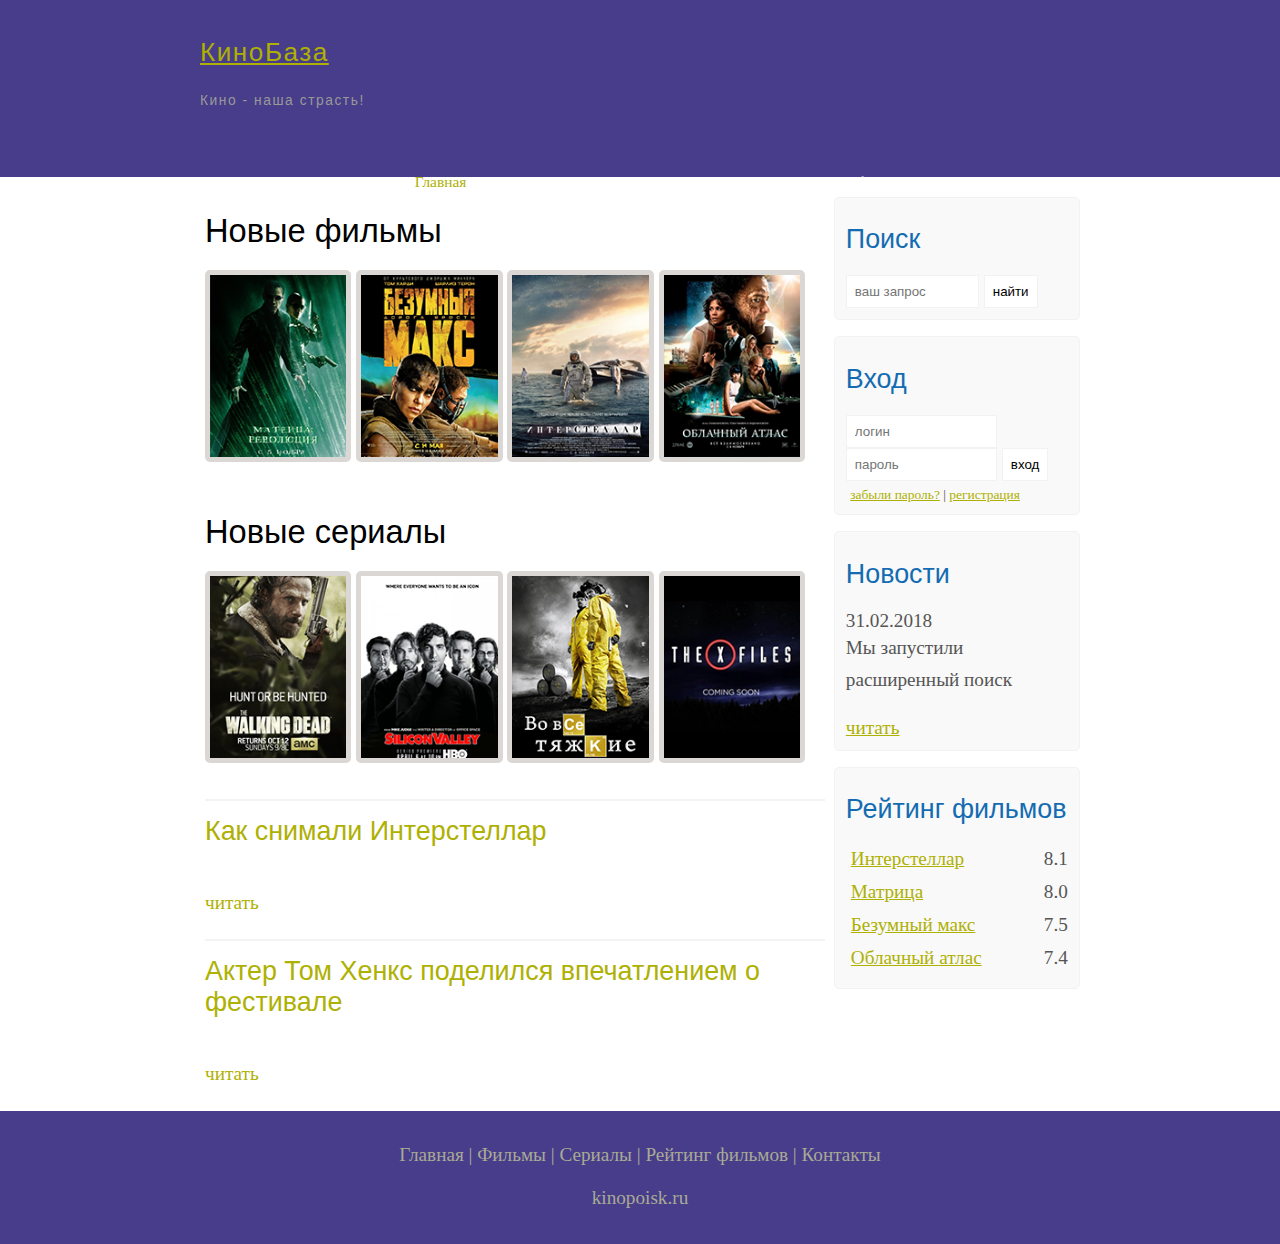
<file: index.html>
<!DOCTYPE html>
<html lang="en">
<head>
    <meta charset="UTF-8">
    <title>Главная страница</title>
    <meta name="description" content="КиноБаза - это портал о кино" />
    <meta name="keywords" content="фильмы, фильмы онлайн, hd" />
    <link rel="stylesheet" href="style/style.css">
    <link rel="shortcut icon" href="images/breakingbad.png" type="image/x-icon">
</head>
<body>

    <mai>
       
        <div class="header">
            <div class="logo">
                <div class="logo_text">
                    <h1><a href="index.html">КиноБаза</a></h1>
                    <h2>Кино - наша страсть!</h2>
                </div>
            </div>
           
            <div class="menubar">
               
                <ul class="menu">
                    <li class="selected"><a href="index.html">Главная</a></li>  
                    <li><a href="films.html">Фильмы</a></li>
                    <li><a href="#">Сериалы</a></li>
                    <li><a href="rating.html">Рейтинг фильмов</a></li>
                    <li><a href="contact.html">Контакты</a></li>
                </ul>

            </div>

        </div>

           
        <div class="site_content">
           
            <aside class="sidebar_container">
               
                <div class="sidebar">
                    <h2>Поиск</h2>
                    <form method="post" action="#" id="search_form" >
                        <input type="search" name="search_field" placeholder="ваш запрос" />
                        <input type="submit" class="btn" value="найти" />
                    </form>
                </div>

                <div class="sidebar">
                    <h2>Вход</h2>
                    <form method="post" action="#" id="login">
                       
                        <input type="text" name="login_field" placeholder="логин" />
                        <input type="password" name="password_field" placeholder="пароль" />
                        <input type="submit" class="btn" value="вход" />
                        <div class="lables_passreg_text">
                            <span><a href="#">забыли пароль?</a></span> | <span><a href="#">регистрация</a></span>
                        </div>

                    </form>
                </div>

                <div class="sidebar">
                    <h2>Новости</h2>
                    <span>31.02.2018</span>
                    <p>Мы запустили расширенный поиск</p>
                    <a href="#">читать</a>
                </div>

                <div class="sidebar">
                    <h2>Рейтинг фильмов</h2>
                    <ul>
                        <li><a href="show.html">Интерстеллар</a><span class="rating_sidebar">8.1</span></li>
                        <li><a href="#">Матрица</a><span class="rating_sidebar">8.0</span></li>
                        <li><a href="#">Безумный макс</a><span class="rating_sidebar">7.5</span></li>
                        <li><a href="#">Облачный атлас</a><span class="rating_sidebar">7.4</span></li>
                    </ul>
                </div>

            </aside>

            <div class="content">
               
                <h1>Новые фильмы</h1>

                <div class="films_block">
                   
                    <a href="#"><img src="images/matrix.png"></a>
                    <a href="#"><img src="images/max.png"></a>
                    <a href="show.html"><img src="images/inter.png"></a>
                    <a href="#"><img src="images/cloud.png"></a>

                </div>

                <h1>Новые сериалы</h1>

                <div class="films_block">
                   
                    <a href="#"><img src="images/dead.png"></a>
                    <a href="#"><img src="images/silicon.png"></a>
                    <a href="#"><img src="images/breakingbad.png"></a>
                    <a href="#"><img src="images/xfiles.png"></a>

                </div>


                <div class="posts">
                   
                    <hr>
                    <h2> <a href="#">Как снимали Интерстеллар</a> </h2>
                    <div class="posts_content">
                        <p>
                            45 лет исполнилось Кристоферу Нолану — одному из самых успешных режиссеров нашего времени, чьи работы одинаково любимы как взыскательными критиками, так и простыми зрителями. Фильмом изначально занималась студия Paramount. Когда Кристофер Нолан занял место режиссера, студия Warner Bros., которая выпускала его последние фильмы, добилась участия в проекте.
                        </p>
                    </div>

                    <p><a href="#">читать</a></p>

                    <hr>
                    <h2><a href="#">Актер Том Хенкс поделился впечатлением о фестивале</a></h2>
                    <div class="posts_content">
                      <p>16 февраля в Лондоне состоялась 67-я церемония вручения наград Британской киноакадемии. Леонардо ДиКаприо, Брэд Питт, Анджелина Джоли, Кейт Бланшетт, Хелен Миррен, Эми Адамс, Кристиан Бэйл, Альфонсо Куарон и другие гости и победители премии — в нашем репортаже.</p>
                    </div>
                    <p><a href="#">читать</a></p>

                </div>


            </div>

        </div> 


    <div class="footer">
        <p>
            <a href="index.html">Главная</a> |
            <a href="films.html">Фильмы</a> |
            <a href="#">Сериалы</a> |
            <a href="rating.html">Рейтинг фильмов</a> |
            <a href="contact.html">Контакты</a>
        </p>
        <p>kinopoisk.ru</p>
    </div>

    </mai>
   
</body>
</html>
</file>
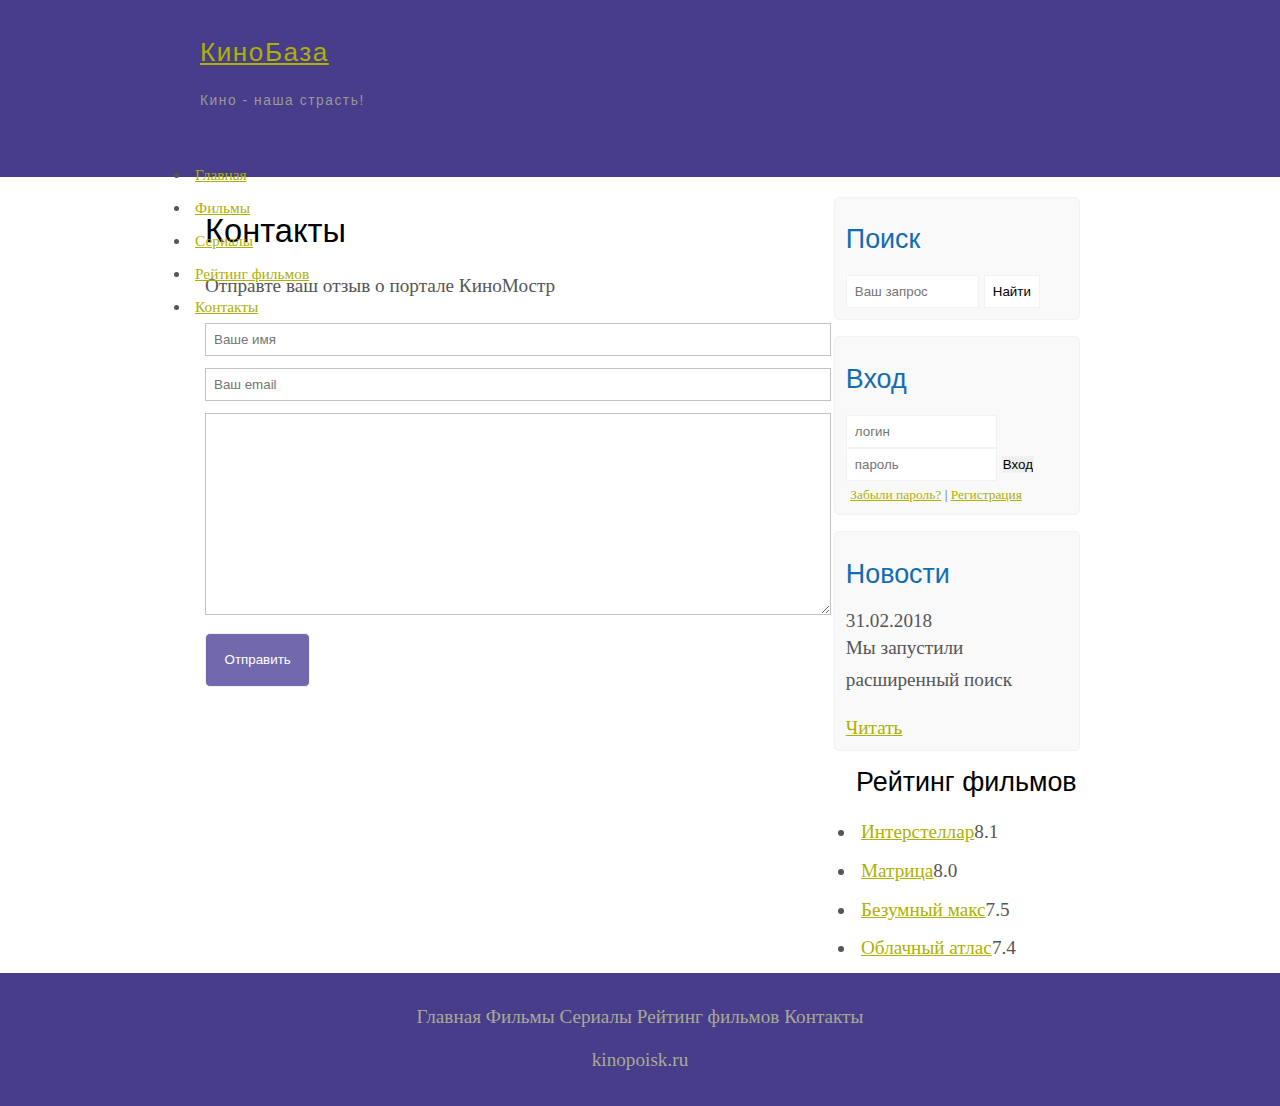
<file: contact.html>
<!DOCTYPE html>
<html lang="en">
<head>
    <meta charset="UTF-8">
    <title>Контакты</title>
    <meta name="discription" content="Кинобаза - это портал о кино">
    <meta name="keywords" content="фильмы, фильмы онлайн, hd">
    <link rel="stylesheet" href="style/style.css">
</head>
<body>
    
    <div class="main">

        <div class="header">
            <div class="logo">
                <div class="logo_text">
                    <h1><a href="/index.html">КиноБаза</a></h1>
                    <h2>Кино - наша страсть!</h2>
                </div>
            </div>

            <div class="menubar">

                <ul>
                    <li><a href="index.html">Главная</a></li>
                    <li><a href="films.html">Фильмы</a></li>
                    <li><a href="#">Сериалы</a></li>
                    <li><a href="rating.html">Рейтинг фильмов</a></li>
                    <li class="selected"><a href="contact.html">Контакты</a></li>
                </ul>
            </div>

        </div>

        <div class="site_content">

            <div class="sidebar_container">
                
                <div class="sidebar">
                    <h2>Поиск</h2>
                    <form action="post" action="#" id="search_form">
                        <input type="search" name="search_field" placeholder="Ваш запрос">
                        <input type="submit" class="btn" value="Найти">
                    </form>
                </div>

                <div class="sidebar">
                    <h2>Вход</h2>
                    <form method="post" action="#" id="login">

                        <input type="text" name="login_field" placeholder="логин">
                        <input type="password" name="password_field" placeholder="пароль">
                        <input type="submit" name="btn" value="Вход">
                        <div class="lables_passreg_text">
                            <span><a href="#">Забыли пароль?</a></span> | <span><a href="#">Регистрация</a></span>
                        </div>

                    </form>
                </div>

                <div class="sidebar">
                    <h2>Новости</h2>
                    <span>31.02.2018</span>
                    <p>Мы запустили расширенный поиск</p>
                    <a href="#">Читать</a>
                </div>
                <div class="siderbar">
                    <h2>Рейтинг фильмов</h2>
                    <ul>
                        <li><a href="show.html">Интерстеллар</a><span calss="rating_sidebar">8.1</span></li>
                        <li><a href="#">Матрица</a><span class="rating_sidebar">8.0</span></li>
                        <li><a href="#">Безумный макс</a><span calss="rating_sidebar">7.5</span></li>
                        <li><a href="#">Облачный атлас</a><span calss="rating_sidebar">7.4</span></li>
                    </ul>
                </div>

            </div>
            
            <div class="content">

                <h1>Контакты</h1>
                <p>Отправте ваш отзыв о портале КиноМостр</p>

                <div class="send send_conntact">
                    <form action="#" method="post" id="contact">
                        <input type="text" name="review_name" placeholder = "Ваше имя">
                        <input type="text"  name="review_name" placeholder = "Ваш email">
                        <textarea name="review_text"></textarea>
                        <input type="submit" class="btn" value="Отправить">
                    </form>
                </div>

            </div>

        </div>
        
    <div class="footer">
        <div>
            <p>
                <a href="index.html">Главная</a>
                <a href="films.html">Фильмы</a>
                <a href="#">Сериалы</a>
                <a href="rating.html">Рейтинг фильмов</a>
                <a href="contact.html">Контакты</a>
            </p>
            <p>kinopoisk.ru</p>
            
        </div>
    </div>
        
    </div>

</body>
</html>
</file>
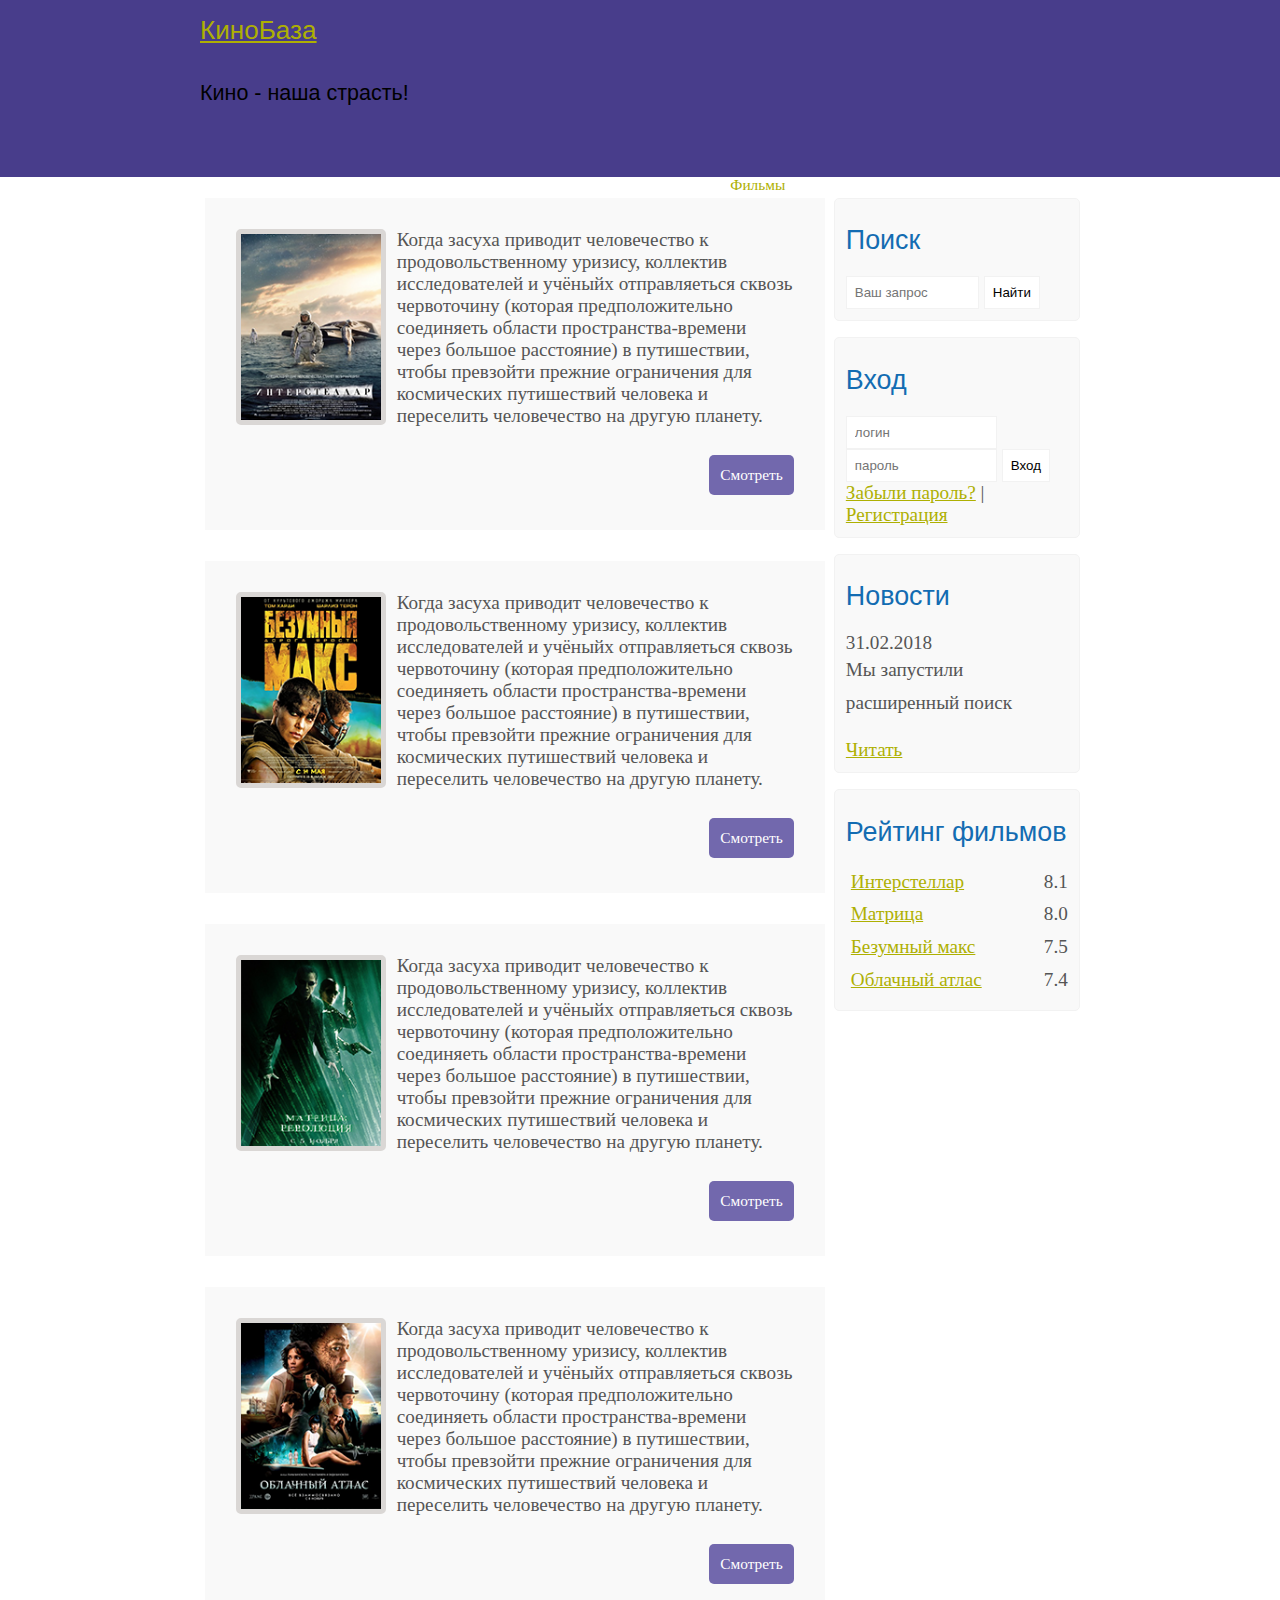
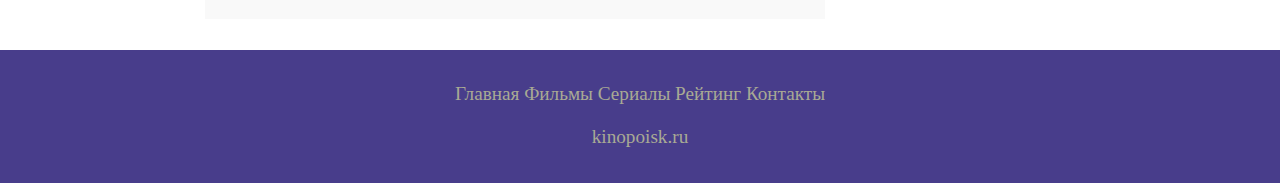
<file: films.html>
<!DOCTYPE html>
<html lang="en">
<head>
    <meta charset="UTF-8">
    <title>Контакты</title>
    <meta name="discription" content="Кинобаза - это портал о кино">
    <meta name="keywords" content="фильмы, фильмы онлайн, hd">
    <link rel="stylesheet" href="style/style.css">
</head>
<body>
    
    <div class="main">

        <div class="header">
            <div class="logo">
                <div class="lofo_text">
                    <h1><a href="index.html">КиноБаза</a></h1>
                    <h2>Кино - наша страсть!</h2>
                </div>
            </div>

            <div class="manubar">
                
                <ul class="menu">
                    <li><a href="index.html">Главная</a></li>
                    <li class="selected"><a href="films.html">Фильмы</a></li>
                    <li><a href="#">Сериалы</a></li>
                    <li><a href="rating.html">Рейтинг фильмов</a></li>
                    <li><a href="contact.html">Контакты</a></li>
                </ul>

            </div>

        </div>

        <div class="site_content">

            <div class="sidebar_container">
        
                <div class="sidebar">
                    <h2>Поиск</h2>
                    <form method="post" action="#" id="search_form">
                        <input type="search" name="login_field" placeholder="Ваш запрос">
                        <input type="submit" class="btn" value="Найти">
                    </form>
                </div>
        
                <div class="sidebar">
                    <h2>Вход</h2>
                    <form method="post" action="#" id="lo0gin">
                        <input type="text" name="login_field" placeholder="логин">
                        <input type="password" name="password_field" placeholder="пароль">
                        <input type="submit" class="btn" value="Вход">
                        <div>
                            <span><a href="#">Забыли пароль?</a></span> | <span><a href="#">Регистрация</a></span>
                        </div> 
        
                    </form>
                </div>
                    
                <div class="sidebar">
                    <h2>Новости</h2>
                    <span>31.02.2018</span>
                    <p>Мы запустили расширенный поиск</p>
                    <a href="#">Читать</a>
                </div>
        
                <div class="sidebar">
                    <h2>Рейтинг фильмов</h2>
                    <ul>
                        <li><a href="show.html">Интерстеллар</a><span class="rating_sidebar">8.1</span></li>
                        <li><a href="#">Матрица</a><span class="rating_sidebar">8.0</span></li>
                        <li><a href="#">Безумный макс</a><span class="rating_sidebar">7.5</span></li>
                        <li><a href="#">Облачный атлас</a><span class="rating_sidebar">7.4</span></li>
                    </ul>
                </div>
                    
            </div>

            <div class="content">

                <div class="info_film">
                    <img src="./images/inter.png">
                    Когда засуха приводит человечество к продовольственному уризису, коллектив 
                    исследователей и учёныйх отправляеться сквозь червоточину (которая 
                    предположительно соединяеть области пространства-времени через большое
                    расстояние) в путишествии, чтобы превзойти прежние ограничения для
                    космических путишествий человека и переселить человечество на другую планету.
                    <div class="button"><a href="show.html">Смотреть</a></div>
                </div>

                <div class="info_film">
                    <img src="./images/max.png">
                    Когда засуха приводит человечество к продовольственному уризису, коллектив 
                    исследователей и учёныйх отправляеться сквозь червоточину (которая 
                    предположительно соединяеть области пространства-времени через большое
                    расстояние) в путишествии, чтобы превзойти прежние ограничения для
                    космических путишествий человека и переселить человечество на другую планету.
                    <div class="button"><a href="#">Смотреть</a></div>
                </div>

                <div class="info_film">
                    <img src="./images/matrix.png">
                    Когда засуха приводит человечество к продовольственному уризису, коллектив 
                    исследователей и учёныйх отправляеться сквозь червоточину (которая 
                    предположительно соединяеть области пространства-времени через большое
                    расстояние) в путишествии, чтобы превзойти прежние ограничения для
                    космических путишествий человека и переселить человечество на другую планету.
                     <div class="button"><a href="#">Смотреть</a></div>
                </div>

                <div class="info_film">
                    <img src="./images/cloud.png">
                    Когда засуха приводит человечество к продовольственному уризису, коллектив 
                    исследователей и учёныйх отправляеться сквозь червоточину (которая 
                    предположительно соединяеть области пространства-времени через большое
                    расстояние) в путишествии, чтобы превзойти прежние ограничения для
                    космических путишествий человека и переселить человечество на другую планету.
                    <div class="button"><a href="#">Смотреть</a></div>
                </div>

             </div>
                
        </div>

    <div class="footer">
        <p><a href="index.html">Главная</a>
            <a href="films.html">Фильмы</a>
            <a href="#">Сериалы</a>
            <a href="rating.html">Рейтинг</a>
            <a href="contact.html">Контакты</a>
        </p>
        <p>kinopoisk.ru</p>
    <div>

    </div>    
</body>
</html>
</file>
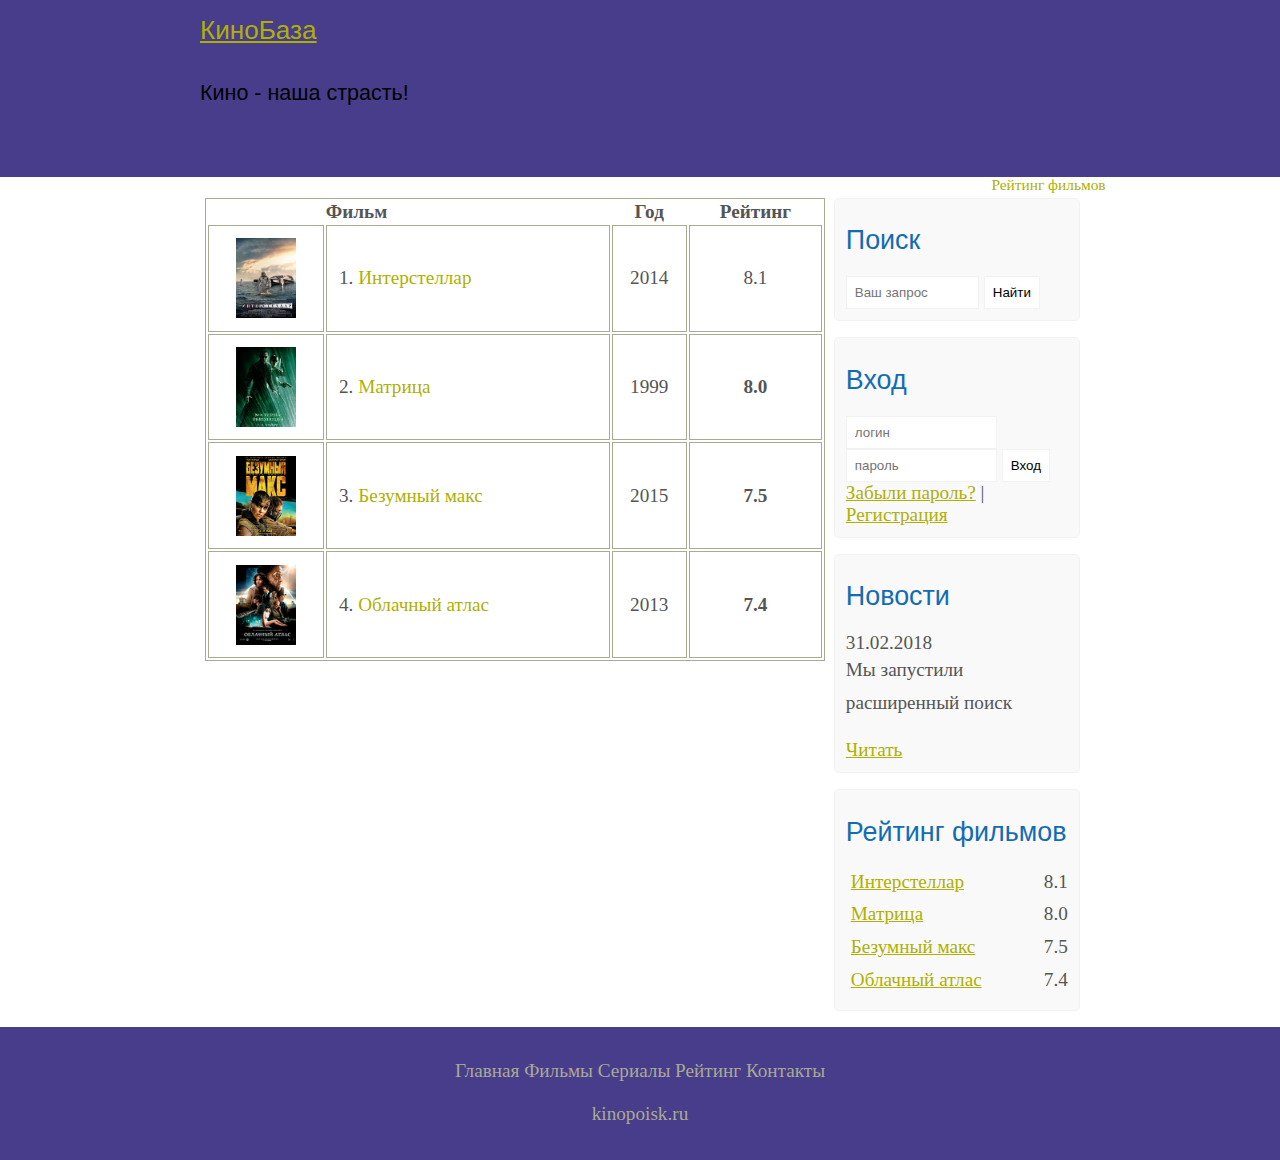
<file: rating.html>
<!DOCTYPE html>
<html lang="en">
<head>
    <meta charset="UTF-8">
    <title>Контакты</title>
    <meta name="discription" content="Кинобаза - это портал о кино">
    <meta name="keywords" content="фильмы, фильмы онлайн, hd">
    <link rel="stylesheet" href="style/style.css">
</head>
<body>
    
    <div class="main">

        <div class="header">
            <div class="logo">
                <div class="lofo_text">
                    <h1><a href="index.html">КиноБаза</a></h1>
                    <h2>Кино - наша страсть!</h2>
                </div>
            </div>

            <div class="manubar">
                
                <ul class="menu">
                    <li><a href="index.html">Главная</a></li>
                    <li><a href="films.html">Фильмы</a></li>
                    <li><a href="#">Сериалы</a></li>
                    <li class="selected"><a href="rating.html">Рейтинг фильмов</a></li>
                    <li><a href="contact.html">Контакты</a></li>
                </ul>

            </div>

        </div>

        <div class="site_content">

            <div class="sidebar_container">
        
                <div class="sidebar">
                    <h2>Поиск</h2>
                    <form method="post" action="#" id="search_form">
                        <input type="search" name="login_field" placeholder="Ваш запрос">
                        <input type="submit" class="btn" value="Найти">
                    </form>
                </div>
        
                <div class="sidebar">
                    <h2>Вход</h2>
                    <form method="post" action="#" id="lo0gin">
        
                        <input type="text" name="login_field" placeholder="логин">
                        <input type="password" name="password_field" placeholder="пароль">
                        <input type="submit" class="btn" value="Вход">
                        <div>
                            <span><a href="#">Забыли пароль?</a></span> | <span><a href="#">Регистрация</a></span>
                        </div> 
        
                    </form>
                </div>
                    
                <div class="sidebar">
                    <h2>Новости</h2>
                    <span>31.02.2018</span>
                    <p>Мы запустили расширенный поиск</p>
                    <a href="#">Читать</a>
                </div>
        
                <div class="sidebar">
                    <h2>Рейтинг фильмов</h2>
                    <ul>
                        <li><a href="show.html">Интерстеллар</a><span class="rating_sidebar">8.1</span></li>
                        <li><a href="#">Матрица</a><span class="rating_sidebar">8.0</span></li>
                        <li><a href="#">Безумный макс</a><span class="rating_sidebar">7.5</span></li>
                        <li><a href="#">Облачный атлас</a><span class="rating_sidebar">7.4</span></li>
                    </ul>
                </div>
                    
            </div>

            <div class="content">

                <table>
                    <tr>
                        <th></th>
                        <th>Фильм</th>
                        <th class="center">Год</th>
                        <th class="center">Рейтинг</th>
                    </tr>
                    <tr>
                        <td class="center"><img src="./images/inter.png"></td>
                        <td>1. <a href="show.html">Интерстеллар</a></td>
                        <td class="center">2014</td>
                        <td class="center">8.1</td>
                    </tr>
                    <tr>
                        <td class="center"><img src="./images/matrix.png"></td>
                        <td>2. <a href="#">Матрица</a></td>
                        <td class="center">1999</td>
                        <td class="rating center">8.0</td>
                    </tr>
                    <tr>
                        <td class="center"><img src="./images/max.png"></td>
                        <td>3. <a href="#">Безумный макс</a></td>
                        <td class="center">2015</td>
                        <td class="rating center">7.5</td>
                    </tr>
                    <tr>
                        <td class="center"><img src="./images/cloud.png"></td>
                        <td>4. <a href="#">Облачный атлас</a></td>
                        <td class="center">2013</td>
                        <td class="rating center">7.4</td>
                    </tr>
                </table>

             </div>
                
        </div>

    <div class="footer">
        <p><a href="index.html">Главная</a>
            <a href="films.html">Фильмы</a>
            <a href="#">Сериалы</a>
            <a href="rating.html">Рейтинг</a>
            <a href="contact.html">Контакты</a>
        </p>
        <p>kinopoisk.ru</p>
    <div>

    </div>    
</body>
</html>
</file>
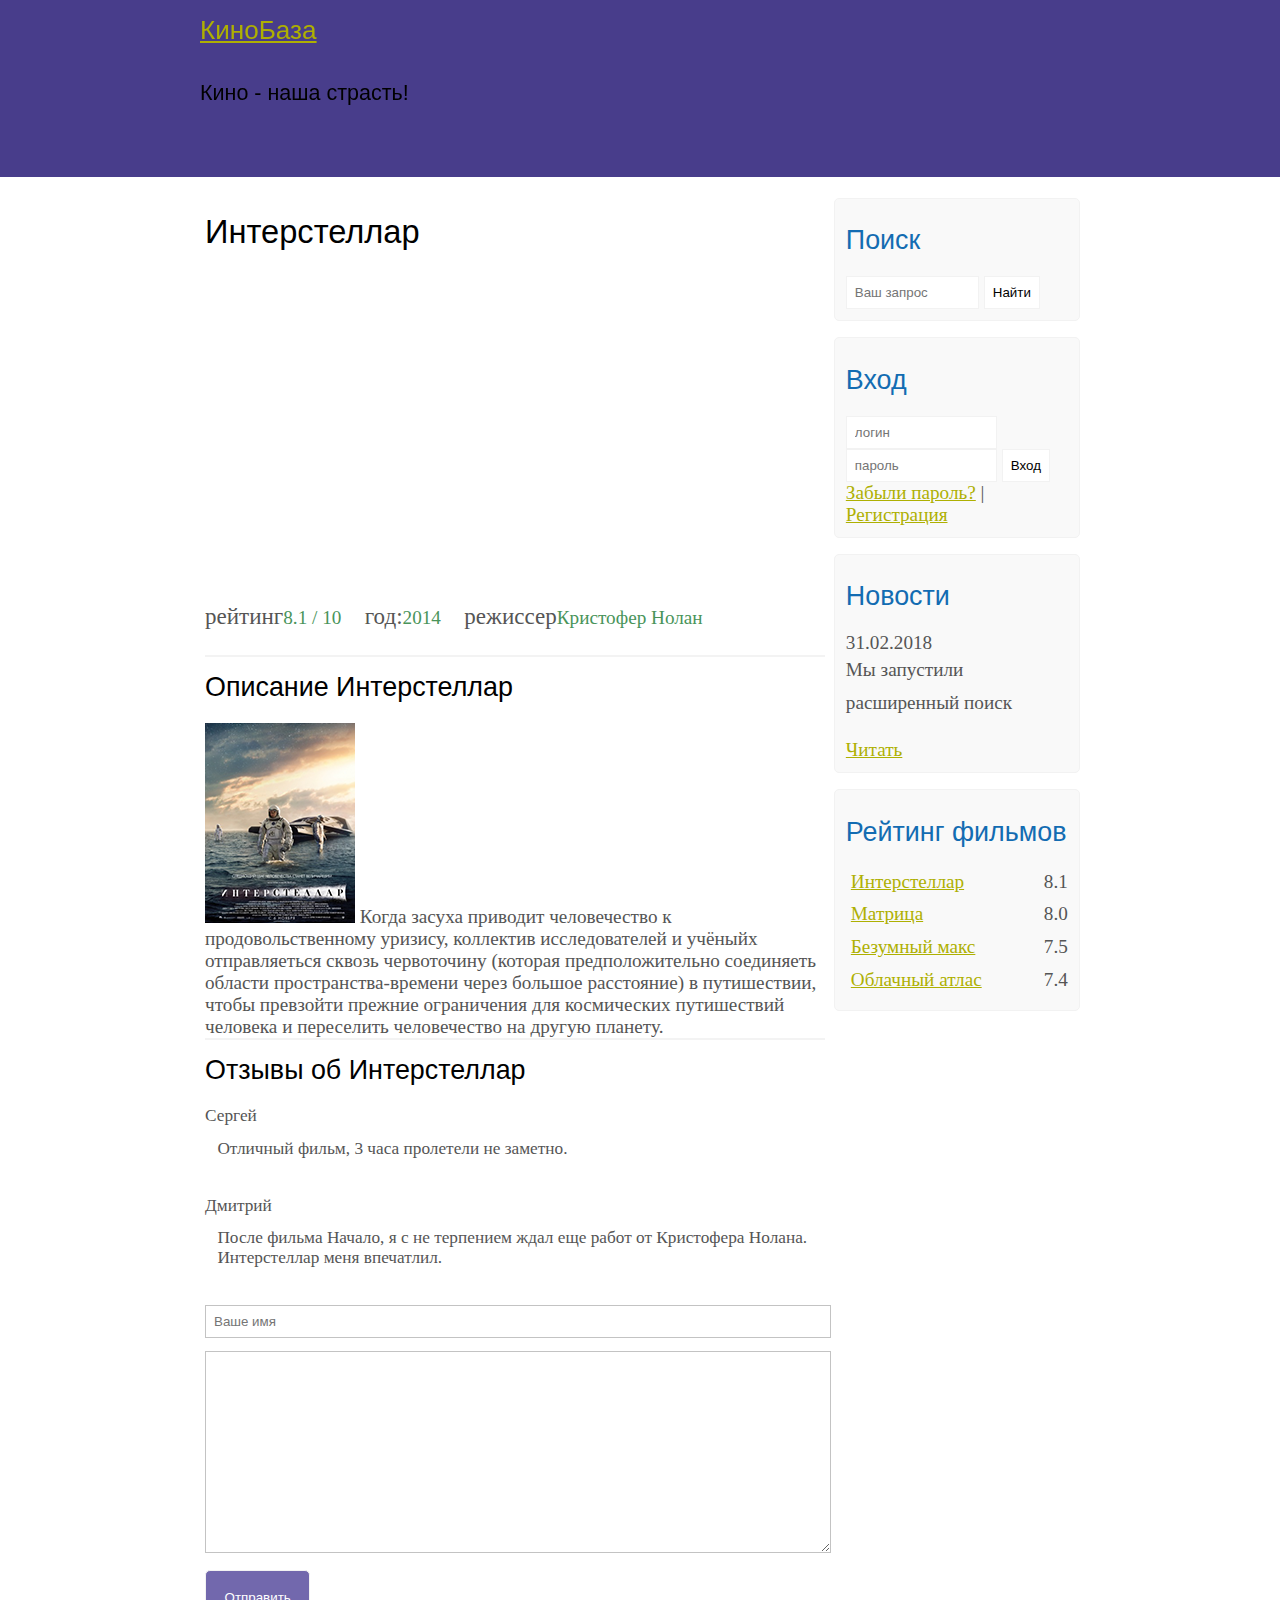
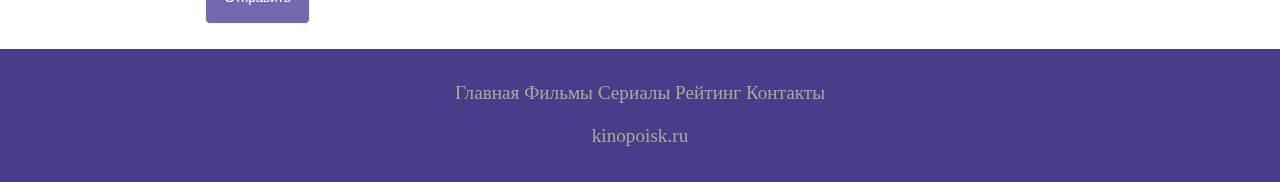
<file: show.html>
<!DOCTYPE html>
<html lang="en">
<head>
    <meta charset="UTF-8">
    <title>Контакты</title>
    <meta name="discription" content="Кинобаза - это портал о кино">
    <meta name="keywords" content="фильмы, фильмы онлайн, hd">
    <link rel="stylesheet" href="style/style.css">
</head>
<body>
    
    <div class="main">

        <div class="header">
            <div class="logo">
                <div class="lofo_text">
                    <h1><a href="index.html">КиноБаза</a></h1>
                    <h2>Кино - наша страсть!</h2>
                </div>
            </div>

            <div class="manubar">
                
                <ul class="menu">
                    <li><a href="index.html">Главная</a></li>
                    <li><a href="films.html">Фильмы</a></li>
                    <li><a href="#">Сериалы</a></li>
                    <li><a href="rating.html">Рейтинг фильмов</a></li>
                    <li><a href="contact.html">Контакты</a></li>
                </ul>

            </div>

        </div>

        <div class="site_content">

            <div class="sidebar_container">
        
                <div class="sidebar">
                    <h2>Поиск</h2>
                    <form method="post" action="#" id="search_form">
                        <input type="search" name="login_field" placeholder="Ваш запрос">
                        <input type="submit" class="btn" value="Найти">
                    </form>
                </div>
        
                <div class="sidebar">
                    <h2>Вход</h2>
                    <form method="post" action="#" id="lo0gin">
        
                        <input type="text" name="login_field" placeholder="логин">
                        <input type="password" name="password_field" placeholder="пароль">
                        <input type="submit" class="btn" value="Вход">
                        <div>
                            <span><a href="#">Забыли пароль?</a></span> | <span><a href="#">Регистрация</a></span>
                        </div> 
        
                    </form>
                </div>
                    
                <div class="sidebar">
                    <h2>Новости</h2>
                    <span>31.02.2018</span>
                    <p>Мы запустили расширенный поиск</p>
                    <a href="#">Читать</a>
                </div>
        
                <div class="sidebar">
                    <h2>Рейтинг фильмов</h2>
                    <ul>
                        <li class="selected"><a href="show.html">Интерстеллар</a><span class="rating_sidebar">8.1</span></li>
                        <li><a href="#">Матрица</a><span class="rating_sidebar">8.0</span></li>
                        <li><a href="#">Безумный макс</a><span class="rating_sidebar">7.5</span></li>
                        <li><a href="#">Облачный атлас</a><span class="rating_sidebar">7.4</span></li>
                    </ul>
                </div>
                    
            </div>

            <div class="content">

                <h1>Интерстеллар</h1>

                <iframe src="https://www.youtube.com/embed/R5KHoE_8dgo?showinfo=0" frameborder="0" width="560" height="315" allowfullscreen></iframe>

                <div class="info_film_page">
                    <span class="label">рейтинг</span><span class="value">8.1 / 10</span>
                    <span class="label">год:</span><span class="value">2014</span>
                    <span class="label">режиссер</span><span class="value">Кристофер Нолан</span>
                </div>
                <hr>
                <h2>Описание Интерстеллар</h2>
                <div class="descriptions_films">
                    <img src="./images/inter.png">
                    Когда засуха приводит человечество к продовольственному уризису, коллектив 
                    исследователей и учёныйх отправляеться сквозь червоточину (которая 
                    предположительно соединяеть области пространства-времени через большое
                    расстояние) в путишествии, чтобы превзойти прежние ограничения для
                    космических путишествий человека и переселить человечество на другую планету.
                </div>
            
                <hr>
                <h2>Отзывы об Интерстеллар</h2>

                <div class="reviews">
                    <div class="review_name">
                        Сергей
                    </div>
                    <div class="review_text">
                        Отличный фильм, 3 часа пролетели не заметно.
                    </div>
                </div>

                <div class="reviews">
                    <div class="review_name">
                        Дмитрий
                    </div>
                    <div class="review_text">
                        После фильма Начало, я с не терпением ждал еще работ от Кристофера
                        Нолана. Интерстеллар меня впечатлил.
                    </div>
                </div>

                <div class="send">
                    <form action="">
                        <input type="text" name="review_name" placeholder="Ваше имя">
                        <textarea name="rewiew_text"></textarea>
                        <input type="submit" class="btn" value="Отправить">
                    </form>
                </div>
            </div>
                
        </div>

    <div class="footer">
        <p><a href="index.html">Главная</a>
            <a href="films.html">Фильмы</a>
            <a href="#">Сериалы</a>
            <a href="rating.html">Рейтинг</a>
            <a href="contact.html">Контакты</a>
        </p>
        <p>kinopoisk.ru</p>
    <div>

    </div>    
</body>
</html>
</file>
<file: style/style.css>
* {
    margin: 0;
    padding: 0;
}
body{
    font-size: 1.2em;
    background-color: #fff;
    color: #555;

}
p{
    padding: 0 0 20px 0;
    line-height: 1.7em;
}
input[type="text"], input[type="password"], input[type="search"]{
    color: #5d5d5d;
    width: 60%;
    padding: 8px;
}
input, textarea{
    outline: none;
    border: none;
    border: solid 1px #f2f2f2;
}
h1, h2{
    font: normal 170% 'century gothic', arial;
    margin: 0 0 15px 0;
    padding: 15px 0 5px 0;
    color: #000;
}
h2{
    font-size: 140%;
}
a, a:hover{
    outline: none;
    text-decoration: underline;
    color: #aeb002;
}
ul li{
    margin: 0 0 6px 0;
    padding: 0 0 4px 5px;
    line-height: 1.5em;
}
.header{
    background-color: darkslateblue;
    height: 177px;
    font-size: 0.8em;
    margin-left: 0px;
    margin-right: 0px;
    min-width: 900px;
}
.main, .logo, .menubar, .site_content, .footer{
    margin-left: auto;
    margin-right: auto;
}
.logo{
    width: 880px;
    padding-bottom: 40px;
}
.logo h1, .logo h2{
    font: normal 300% 'century gothic' sans-serif;
}
.logo_text{
    padding: 22px 0 0 0;
    color: #fff;
    letter-spacing: 0.1em;
    text-decoration: none;
}
.logo_text h2{
    font-size: 0.9em;
    padding: 4px 0 0 0;
    color: #999;
}
.menubar{
    width: 900px;
    height: 46px;
}
ul.menu{
    float: right;
}
ul.menu li{
    float: left;
    padding: 0 0 0 9px;
    list-style: none;
    margin: 1px 2px 0 0;
}
ul.menu li a {
    font: normal 100% 'trebuchet ms' sans-serif;
    display: block;
    height: 20px;
    padding: 6px 35px 5px 28px;
    color: #fff;
    text-decoration: none;
}
ul.menu li.selected a{
    color: #aeb002;
}
ul.menu li a:hover{
    color: #e4ec04;
}
hr{
    border: solid 1px #f3f3f3;
}
.site_content{
    width: 880px;
    overflow: hidden;
    margin: 20px auto 0 auto;
    background-color: white;
}

.sidebar_container {
    float: right;
    width: 224px;
}


.sidebar {
    float: right;
    width: 222px;
    padding: 5%;
    margin: 0 0 16px 0;
    border: solid 1px #f2f2f2;
    border-radius: 5px;
    background-color: #f9f9f9;
}
.btn{
    padding: 8px;
    background-color: white;
    cursor:pointer;
}
.sidebar h2{
    color: #136cb2;
}
.lables_passreg_text{
    font-size: 0.7em;
    margin-top: 3%;
    margin-left: 2%;
}
.siderbar ul{
    margin: 0;
}
.sidebar ul li{
    list-style-type: none;
    margin: 0 0 0 0;
}
.sidebar .rating_sidebar{
    float: right;
}
.content{
    text-align: left;
    width: 620px;
    padding: 0 0 0 5px;
    float: left;
}
.content a {
    text-decoration: none;
}
.films_block {
    margin-bottom: 5%;
}
.films_block img{
    border-radius: 5px;
    border: solid 5px #dad7d5;
    width: 22%;
}
.posts .posts_content{
    font-size: 0em;
}


.info_film_page{
    margin-top: 2%;
    margin-bottom: 4%;
}
.info_film_page .label{
    font-size: 1.2em;
}

.info_film_page .value {
    font-size: 1em;
    color: #49945a;
    margin-right: 3%;
}

.descriptions_film {
    margin-bottom: 15%;
}

.descriptions_film img{
    float: left;
    margin-right: 2%;
    border-radius: 5px;
    border: solid 5px #dad7d5;
}

.reviews {
    margin-bottom: 4%;
    font-size: 0.9em;
}

.reviews .review_news {
    background-color: #7268AD;
    color: white;
    padding: 1%;
    border-top-left-radius: 5px;
    border-top-right-radius: 5px;
}

.reviews .review_text {
    padding-top: 2%;
    padding-left: 2%;
    padding-bottom: 2%;
}

.send {
    margin-bottom: 4%;
}

.send input[type="text"], textarea {
    border: solid 1px #c3c3c3;
    margin-bottom: 2%;
}

.send input[type="text"]{
    width: 98%;
}

.send textarea {
    width: 624px;
    height: 200px;
}

.send input[type="submit"]{
    background-color: #7268AD;
    padding: 3%;
    color: white;
    border-radius: 5px;
}

.sned_contact textarea {
    width: 500px;
}

.send_contact textarea {
    width: 516px;
}

.info_film {
    margin-bottom: 5%;
    background-color: #f9f9f9;
    padding: 5%;
    height: 270px;
}

.info_film img {
    float: left;
    margin-right: 2%;
    border-radius: 5px;
    border: solid 5px #dad7d5;
    width: 25%;
}

.button {
    background-color: #7268AD;
    padding: 2%;
    color: white;
    border-radius: 5px;
    float: right;
    margin-top: 5%;
    clear: both;
    font-size: 0.8em;
}

.button a {
    color: white;
}

table {
    width: 100%;
    border: solid 1px #a8aa94;
}

td {
    padding: 2%;
    border: solid 1px #a8aa94;
}

td img {
    width: 60px;
    vertical-align: middle;
}

.center {
    text-align: center;
}

.rating {
    font-weight: bold;
}

.footer {
    width: 100%;
    height: 100px;
    padding: 28px 0 5px 0;
    text-align: center;
    background-color: darkslateblue;
    color: #a8aa94;
    margin-left: 0px;
    margin-right: 0px;
    min-width: 900px;
}

.footer a {
    color: #a8aa94;
    text-decoration: none;
}

.footer a:hover {
    color: #fff;
    text-decoration: none;
}

.footer p {
    padding: 0 0 10px 0;
}
</file>
